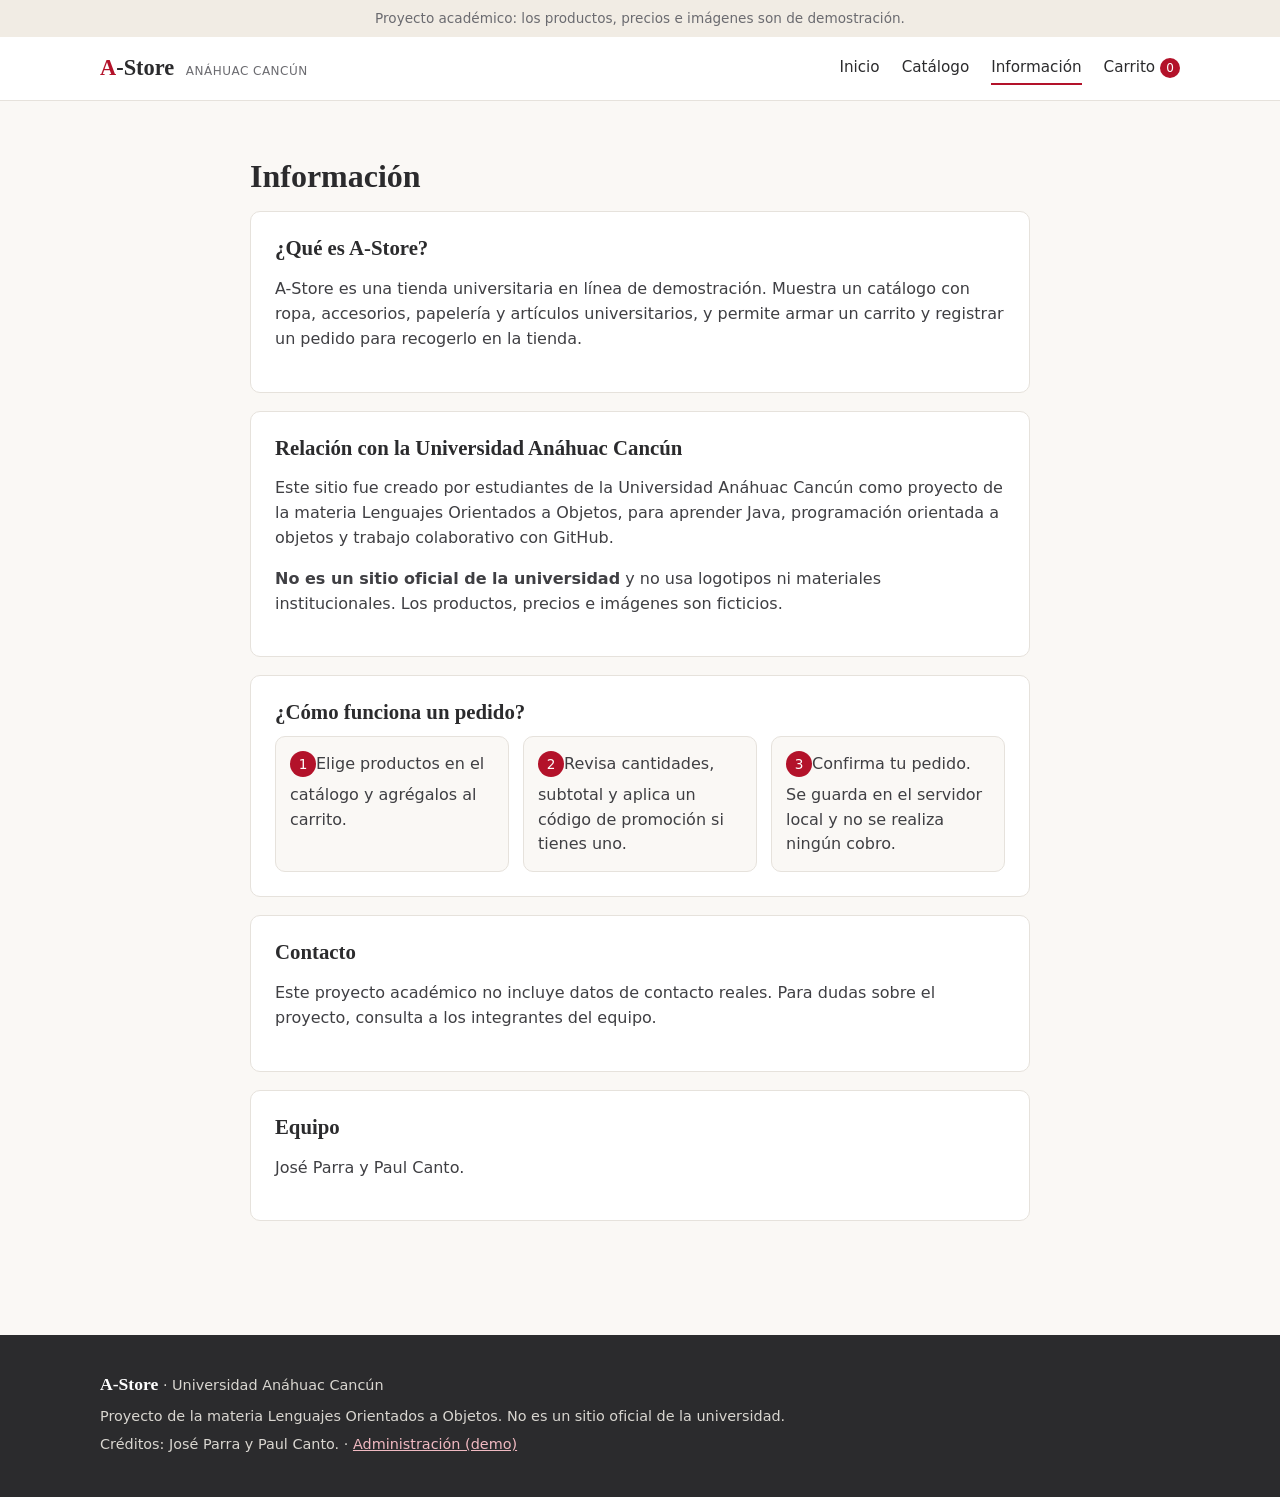
<file: web/informacion.html>
<!DOCTYPE html>
<html lang="es">
<head>
  <meta charset="UTF-8">
  <meta name="viewport" content="width=device-width, initial-scale=1">
  <title>Información - A-Store Anáhuac Cancún</title>
  <link rel="stylesheet" href="css/estilos.css">
  <link rel="stylesheet" href="css/carrito.css">
</head>
<body>
  <div class="aviso-demo">Proyecto académico: los productos, precios e imágenes son de demostración.</div>

  <header class="encabezado">
    <div class="contenedor barra">
      <a class="marca" href="index.html"><span class="marca-a">A</span>-Store <small>Anáhuac Cancún</small></a>
      <nav class="menu" aria-label="Principal">
        <a href="index.html">Inicio</a>
        <a href="catalogo.html">Catálogo</a>
        <a href="informacion.html" class="activo">Información</a>
        <a href="carrito.html">Carrito <span id="contador-carrito" class="contador">0</span></a>
      </nav>
    </div>
  </header>

  <main class="seccion">
    <div class="contenedor" style="max-width:820px">
      <h1 style="font-size:2rem">Información</h1>

      <div class="info-bloque">
        <h2>¿Qué es A-Store?</h2>
        <p>A-Store es una tienda universitaria en línea de demostración. Muestra un catálogo con ropa, accesorios, papelería y artículos universitarios, y permite armar un carrito y registrar un pedido para recogerlo en la tienda.</p>
      </div>

      <div class="info-bloque">
        <h2>Relación con la Universidad Anáhuac Cancún</h2>
        <p>Este sitio fue creado por estudiantes de la Universidad Anáhuac Cancún como proyecto de la materia Lenguajes Orientados a Objetos, para aprender Java, programación orientada a objetos y trabajo colaborativo con GitHub.</p>
        <p><strong>No es un sitio oficial de la universidad</strong> y no usa logotipos ni materiales institucionales. Los productos, precios e imágenes son ficticios.</p>
      </div>

      <div class="info-bloque">
        <h2>¿Cómo funciona un pedido?</h2>
        <ol class="pasos">
          <li>Elige productos en el catálogo y agrégalos al carrito.</li>
          <li>Revisa cantidades, subtotal y aplica un código de promoción si tienes uno.</li>
          <li>Confirma tu pedido. Se guarda en el servidor local y no se realiza ningún cobro.</li>
        </ol>
      </div>

      <div class="info-bloque">
        <h2>Contacto</h2>
        <p>Este proyecto académico no incluye datos de contacto reales. Para dudas sobre el proyecto, consulta a los integrantes del equipo.</p>
      </div>

      <div class="info-bloque">
        <h2>Equipo</h2>
        <p>José Parra y Paul Canto.</p>
      </div>
    </div>
  </main>

  <footer class="pie">
    <div class="contenedor">
      <strong>A-Store</strong> · Universidad Anáhuac Cancún
      <p>Proyecto de la materia Lenguajes Orientados a Objetos. No es un sitio oficial de la universidad.</p>
      <p>Créditos: José Parra y Paul Canto. · <a href="admin.html">Administración (demo)</a></p>
    </div>
  </footer>

  <script src="js/comun.js"></script>
</body>
</html>
</file>
<file: web/css/estilos.css>
/* A-Store Anáhuac Cancún - estilos generales
   Colores inspirados en una universidad (rojo profundo, carbón y blanco cálido).
   No son los colores oficiales ni se usa ningún logotipo oficial. */

:root {
  --rojo: #B3122A;
  --rojo-oscuro: #8F0E21;
  --carbon: #2B2B2D;
  --gris: #6B6B70;
  --fondo: #FAF8F5;
  --blanco: #FFFFFF;
  --linea: #E6E2DC;
  --verde: #2F6B45;
  --ambar: #9A6A00;
  --radio: 10px;
  --fuente-titulo: Georgia, "Times New Roman", serif;
  --fuente-texto: system-ui, -apple-system, "Segoe UI", Roboto, Arial, sans-serif;
}

* { box-sizing: border-box; }

body {
  margin: 0;
  font-family: var(--fuente-texto);
  color: var(--carbon);
  background: var(--fondo);
  line-height: 1.55;
}

h1, h2, h3 { font-family: var(--fuente-titulo); font-weight: 600; line-height: 1.2; margin: 0 0 .5em; }
h1 { font-size: clamp(2rem, 5vw, 3.2rem); }
h2 { font-size: clamp(1.5rem, 3vw, 2rem); }
h3 { font-size: 1.1rem; }
a { color: var(--rojo); }
img { max-width: 100%; display: block; }

.contenedor { width: 100%; max-width: 1120px; margin: 0 auto; padding: 0 20px; }
.seccion { padding: 56px 0; }
.seccion-titulo { display: flex; justify-content: space-between; align-items: baseline; gap: 12px; flex-wrap: wrap; margin-bottom: 24px; }

/* ----- Encabezado y menú ----- */
.encabezado { position: sticky; top: 0; z-index: 10; background: var(--blanco); border-bottom: 1px solid var(--linea); }
.barra { display: flex; align-items: center; justify-content: space-between; gap: 16px; padding-top: 14px; padding-bottom: 14px; flex-wrap: wrap; }
.marca { font-family: var(--fuente-titulo); font-size: 1.4rem; color: var(--carbon); text-decoration: none; font-weight: 700; }
.marca .marca-a { color: var(--rojo); }
.marca small { font-family: var(--fuente-texto); font-weight: 400; font-size: .75rem; color: var(--gris); margin-left: 6px; letter-spacing: .04em; text-transform: uppercase; }
.menu { display: flex; gap: 22px; align-items: center; flex-wrap: wrap; }
.menu a { color: var(--carbon); text-decoration: none; font-size: .95rem; padding: 4px 0; border-bottom: 2px solid transparent; }
.menu a:hover, .menu a.activo { border-bottom-color: var(--rojo); }
.contador { display: inline-block; min-width: 20px; padding: 0 6px; border-radius: 10px; background: var(--rojo); color: var(--blanco); font-size: .75rem; text-align: center; line-height: 20px; }

/* ----- Botones ----- */
.boton { display: inline-block; padding: 11px 20px; border: 1px solid var(--rojo); border-radius: var(--radio); background: var(--rojo); color: var(--blanco); font: inherit; font-size: .95rem; cursor: pointer; text-decoration: none; text-align: center; }
.boton:hover { background: var(--rojo-oscuro); border-color: var(--rojo-oscuro); }
.boton:disabled { background: #CFCBC5; border-color: #CFCBC5; cursor: not-allowed; }
.boton-secundario { background: transparent; color: var(--rojo); }
.boton-secundario:hover { background: var(--rojo); color: var(--blanco); }
.boton-claro { background: var(--blanco); color: var(--carbon); border-color: var(--blanco); }
.boton-claro:hover { background: var(--fondo); border-color: var(--fondo); }
.boton-bloque { display: block; width: 100%; }

/* ----- Portada ----- */
.portada { background: #1A1A1C url("../img/hero.svg") center / cover no-repeat; color: var(--blanco); }
.portada .contenedor { padding-top: 88px; padding-bottom: 88px; }
.portada-texto { max-width: 520px; }
.portada p { color: #E8E6E1; font-size: 1.1rem; margin: 0 0 24px; }
.portada .sobretitulo { text-transform: uppercase; letter-spacing: .14em; font-size: .8rem; color: #F0B9C1; margin-bottom: 12px; }
.portada-botones { display: flex; gap: 12px; flex-wrap: wrap; }

.aviso-demo { background: #F1ECE4; color: var(--gris); font-size: .85rem; text-align: center; padding: 8px 20px; }

/* ----- Categorías ----- */
.rejilla-categorias { display: grid; grid-template-columns: repeat(auto-fit, minmax(180px, 1fr)); gap: 16px; }
.categoria { display: block; padding: 22px 18px; background: var(--blanco); border: 1px solid var(--linea); border-radius: var(--radio); text-decoration: none; color: var(--carbon); border-top: 3px solid var(--rojo); }
.categoria:hover { box-shadow: 0 6px 18px rgba(0, 0, 0, .08); }
.categoria h3 { margin-bottom: 4px; }
.categoria span { color: var(--gris); font-size: .85rem; }

/* ----- Tarjetas de producto ----- */
.rejilla-productos { display: grid; grid-template-columns: repeat(auto-fill, minmax(240px, 1fr)); gap: 20px; }
.tarjeta { display: flex; flex-direction: column; background: var(--blanco); border: 1px solid var(--linea); border-radius: var(--radio); overflow: hidden; }
.tarjeta-img { background: #EFEBE5; aspect-ratio: 4 / 3; }
.tarjeta-img img { width: 100%; height: 100%; object-fit: cover; }
.tarjeta-cuerpo { display: flex; flex-direction: column; gap: 6px; padding: 16px; flex: 1; }
.tarjeta-cuerpo .categoria-txt { margin: 0; font-size: .75rem; text-transform: uppercase; letter-spacing: .08em; color: var(--gris); }
.tarjeta-cuerpo h3 { margin: 0; }
.tarjeta-cuerpo .desc { margin: 0 0 6px; color: var(--gris); font-size: .9rem; flex: 1; }
.fila { display: flex; justify-content: space-between; align-items: center; gap: 8px; margin-bottom: 8px; }
.precio { font-family: var(--fuente-titulo); font-size: 1.25rem; font-weight: 600; }
.etiqueta { font-size: .75rem; padding: 3px 9px; border-radius: 20px; white-space: nowrap; }
.etiqueta.disponible { background: #E3F0E7; color: var(--verde); }
.etiqueta.pocas { background: #F8EBCB; color: var(--ambar); }
.etiqueta.agotado { background: #EDE9E3; color: var(--gris); }

/* ----- Filtros del catálogo ----- */
.filtros { display: flex; flex-wrap: wrap; gap: 10px; align-items: center; margin-bottom: 24px; }
.chip { padding: 7px 14px; border: 1px solid var(--linea); border-radius: 20px; background: var(--blanco); color: var(--carbon); font: inherit; font-size: .9rem; cursor: pointer; }
.chip:hover { border-color: var(--rojo); }
.chip.activo { background: var(--rojo); border-color: var(--rojo); color: var(--blanco); }
.herramientas { display: flex; flex-wrap: wrap; gap: 16px; align-items: center; margin-bottom: 20px; }
.campo { padding: 10px 12px; border: 1px solid var(--linea); border-radius: var(--radio); font: inherit; background: var(--blanco); min-width: 0; }
.campo:focus { outline: 2px solid var(--rojo); outline-offset: 1px; }
.herramientas .campo { flex: 1 1 240px; }
.casilla { display: flex; gap: 8px; align-items: center; font-size: .9rem; color: var(--gris); }
.conteo { color: var(--gris); font-size: .9rem; margin: 0 0 16px; }

/* ----- Mensajes ----- */
.mensaje { padding: 14px 16px; border-radius: var(--radio); background: #F1ECE4; margin: 16px 0; }
.mensaje.error { background: #F9E3E6; color: var(--rojo-oscuro); }
.mensaje.exito { background: #E3F0E7; color: var(--verde); }
.vacio { text-align: center; color: var(--gris); padding: 40px 0; }

.aviso-flotante { position: fixed; left: 50%; bottom: 24px; transform: translateX(-50%); background: var(--carbon); color: var(--blanco); padding: 10px 18px; border-radius: var(--radio); font-size: .9rem; z-index: 20; max-width: 90%; }

/* ----- Tablas (administración) ----- */
.tabla-envoltura { overflow-x: auto; background: var(--blanco); border: 1px solid var(--linea); border-radius: var(--radio); }
table { width: 100%; border-collapse: collapse; font-size: .9rem; }
th, td { padding: 10px 12px; text-align: left; border-bottom: 1px solid var(--linea); white-space: nowrap; }
th { background: #F4F1EC; font-weight: 600; }
td input { width: 90px; padding: 6px 8px; border: 1px solid var(--linea); border-radius: 6px; font: inherit; }
td .boton { padding: 6px 12px; font-size: .85rem; }

/* ----- Pie de página ----- */
.pie { background: var(--carbon); color: #D9D6D0; padding: 36px 0; margin-top: 40px; font-size: .9rem; }
.pie strong { color: var(--blanco); font-family: var(--fuente-titulo); font-size: 1.1rem; }
.pie p { margin: 6px 0; }
.pie a { color: #F0B9C1; }

/* ----- Pantallas pequeñas ----- */
@media (max-width: 640px) {
  .seccion { padding: 36px 0; }
  .portada .contenedor { padding-top: 56px; padding-bottom: 56px; }
  .barra { flex-direction: column; align-items: flex-start; }
  .menu { gap: 16px; }
}
</file>
<file: web/css/carrito.css>
/* Estilos de la página del carrito y del formulario de pedido */

.carrito-diseno { display: grid; grid-template-columns: 1.6fr 1fr; gap: 28px; align-items: start; margin-top: 24px; }

.linea { display: grid; grid-template-columns: 84px 1fr auto auto; gap: 14px; align-items: center; padding: 14px; background: var(--blanco); border: 1px solid var(--linea); border-radius: var(--radio); margin-bottom: 12px; }
.linea img { width: 84px; height: 64px; object-fit: cover; border-radius: 6px; background: #EFEBE5; }
.linea h3 { margin: 0 0 2px; font-size: 1rem; }
.linea p { margin: 0; color: var(--gris); font-size: .85rem; }
.linea-subtotal { font-family: var(--fuente-titulo); font-size: 1.1rem; min-width: 90px; text-align: right; }
.quitar { grid-column: 2 / -1; justify-self: start; background: none; border: none; color: var(--rojo); font: inherit; font-size: .85rem; cursor: pointer; padding: 0; text-decoration: underline; }

.cantidad { display: inline-flex; align-items: center; border: 1px solid var(--linea); border-radius: var(--radio); overflow: hidden; }
.cantidad button { width: 34px; height: 36px; border: none; background: #F4F1EC; font-size: 1.1rem; cursor: pointer; }
.cantidad button:hover { background: #E9E4DC; }
.cantidad input { width: 48px; height: 36px; border: none; text-align: center; font: inherit; -moz-appearance: textfield; }
.cantidad input::-webkit-outer-spin-button, .cantidad input::-webkit-inner-spin-button { -webkit-appearance: none; margin: 0; }

.resumen { background: var(--blanco); border: 1px solid var(--linea); border-radius: var(--radio); padding: 22px; position: sticky; top: 90px; }
.resumen h2 { font-size: 1.3rem; }
.resumen dl { margin: 0 0 16px; }
.resumen .total-fila { display: flex; justify-content: space-between; padding: 6px 0; }
.resumen .total-final { border-top: 1px solid var(--linea); margin-top: 6px; padding-top: 12px; font-weight: 700; font-size: 1.2rem; font-family: var(--fuente-titulo); }
.resumen .descuento { color: var(--verde); }

.promo { display: flex; gap: 8px; margin-bottom: 6px; }
.promo .campo { flex: 1; }
.promo .boton { padding: 9px 14px; }
.pista { font-size: .8rem; color: var(--gris); margin: 0 0 14px; }

.formulario label { display: block; font-size: .85rem; margin: 12px 0 4px; color: var(--gris); }
.formulario .campo { width: 100%; }
.formulario .casilla { margin: 12px 0; }
.formulario .boton { margin-top: 14px; }

.confirmacion { max-width: 560px; margin: 24px auto; text-align: center; background: var(--blanco); border: 1px solid var(--linea); border-radius: var(--radio); padding: 36px 24px; border-top: 4px solid var(--rojo); }
.confirmacion .folio { font-family: var(--fuente-titulo); font-size: 1.8rem; color: var(--rojo); margin: 8px 0; }

/* Página de información */
.info-bloque { background: var(--blanco); border: 1px solid var(--linea); border-radius: var(--radio); padding: 24px; margin-bottom: 18px; }
.info-bloque h2 { font-size: 1.3rem; }
.info-bloque p, .info-bloque li { color: #3F3F43; }
.pasos { display: grid; grid-template-columns: repeat(auto-fit, minmax(200px, 1fr)); gap: 14px; padding: 0; list-style: none; counter-reset: paso; margin: 0; }
.pasos li { counter-increment: paso; padding: 14px; border: 1px solid var(--linea); border-radius: var(--radio); background: var(--fondo); }
.pasos li::before { content: counter(paso); display: inline-block; width: 26px; height: 26px; line-height: 26px; text-align: center; border-radius: 50%; background: var(--rojo); color: var(--blanco); margin-bottom: 6px; font-size: .85rem; }

/* min-width: 0 evita que el contenido de una columna la haga más ancha que la pantalla */
.carrito-diseno > * { min-width: 0; }
.linea > * { min-width: 0; }

@media (max-width: 820px) {
  .carrito-diseno { grid-template-columns: minmax(0, 1fr); }
  .resumen { position: static; }
}
@media (max-width: 520px) {
  .linea { grid-template-columns: 64px minmax(0, 1fr); }
  .linea img { width: 64px; height: 52px; }
  .linea .cantidad { grid-column: 1 / 3; justify-self: start; }
  .linea-subtotal { grid-column: 1 / 3; text-align: left; }
  .quitar { grid-column: 1 / -1; }
}
</file>
